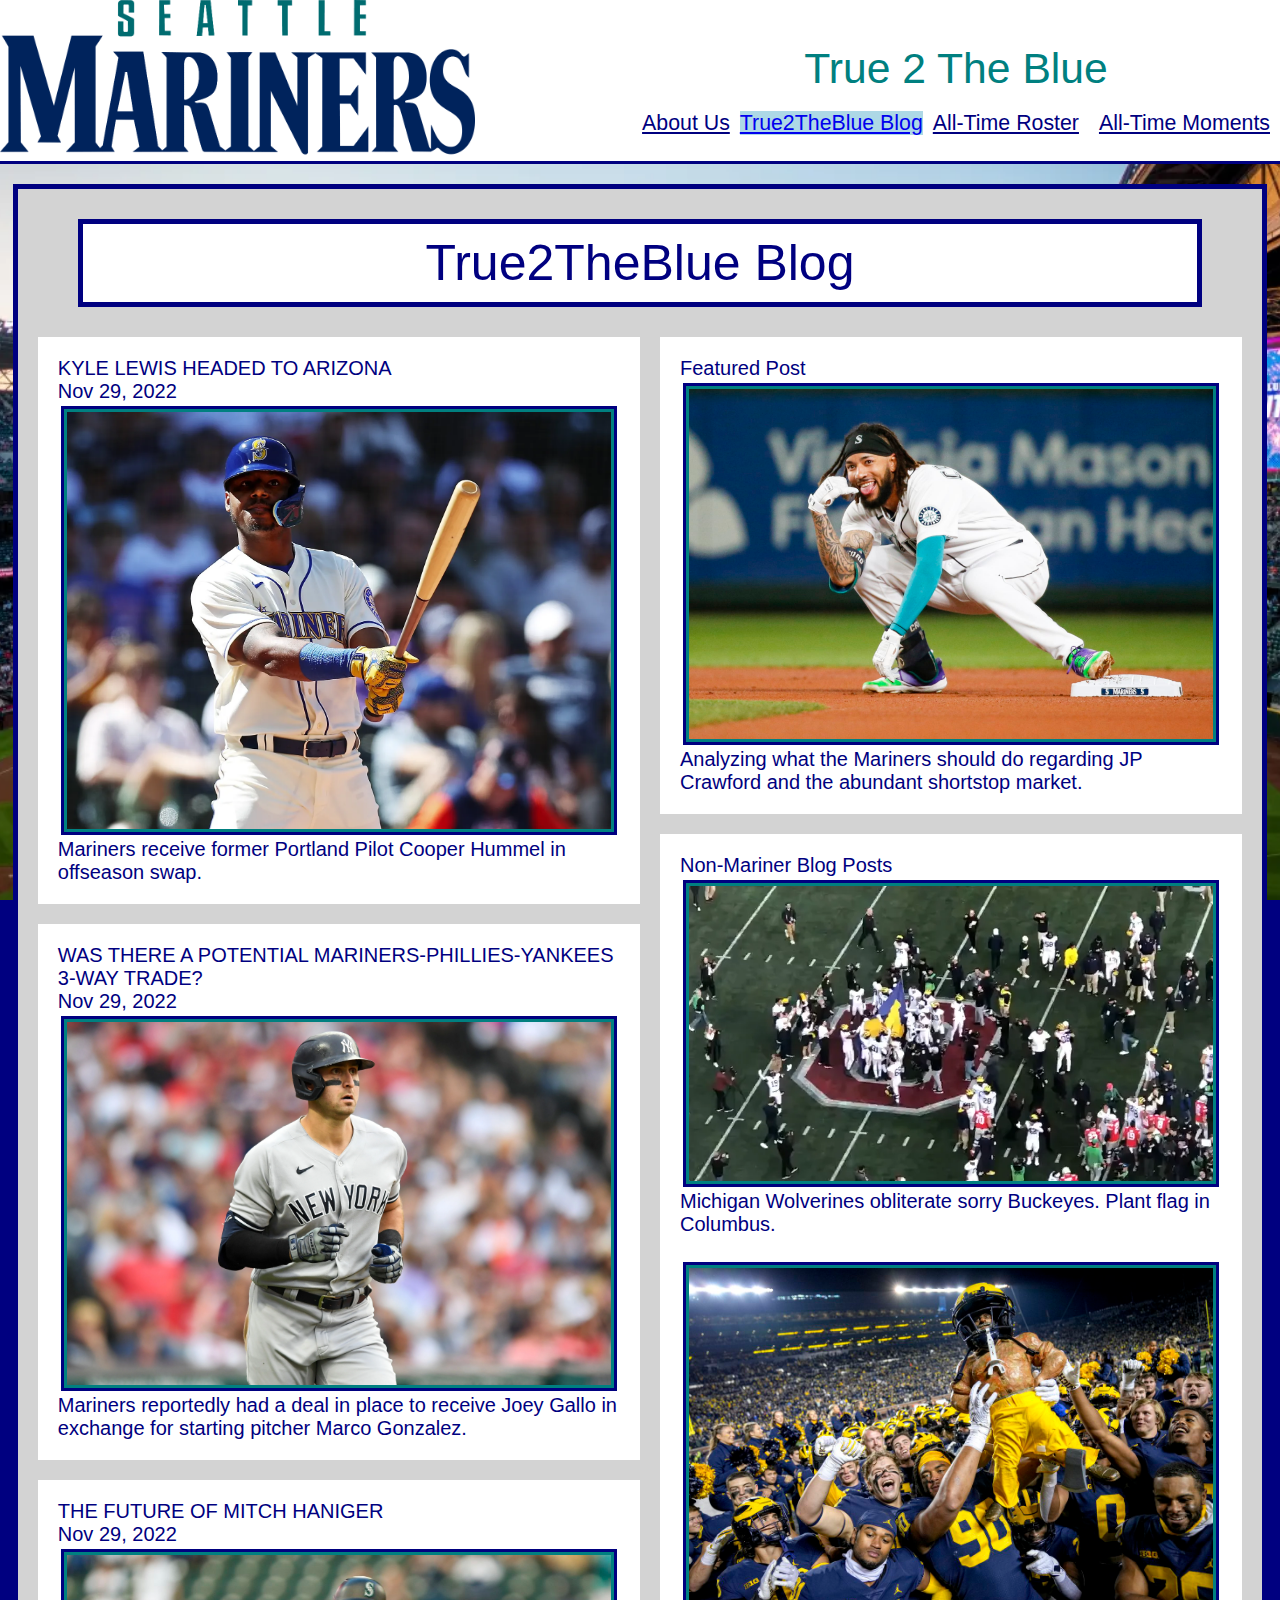
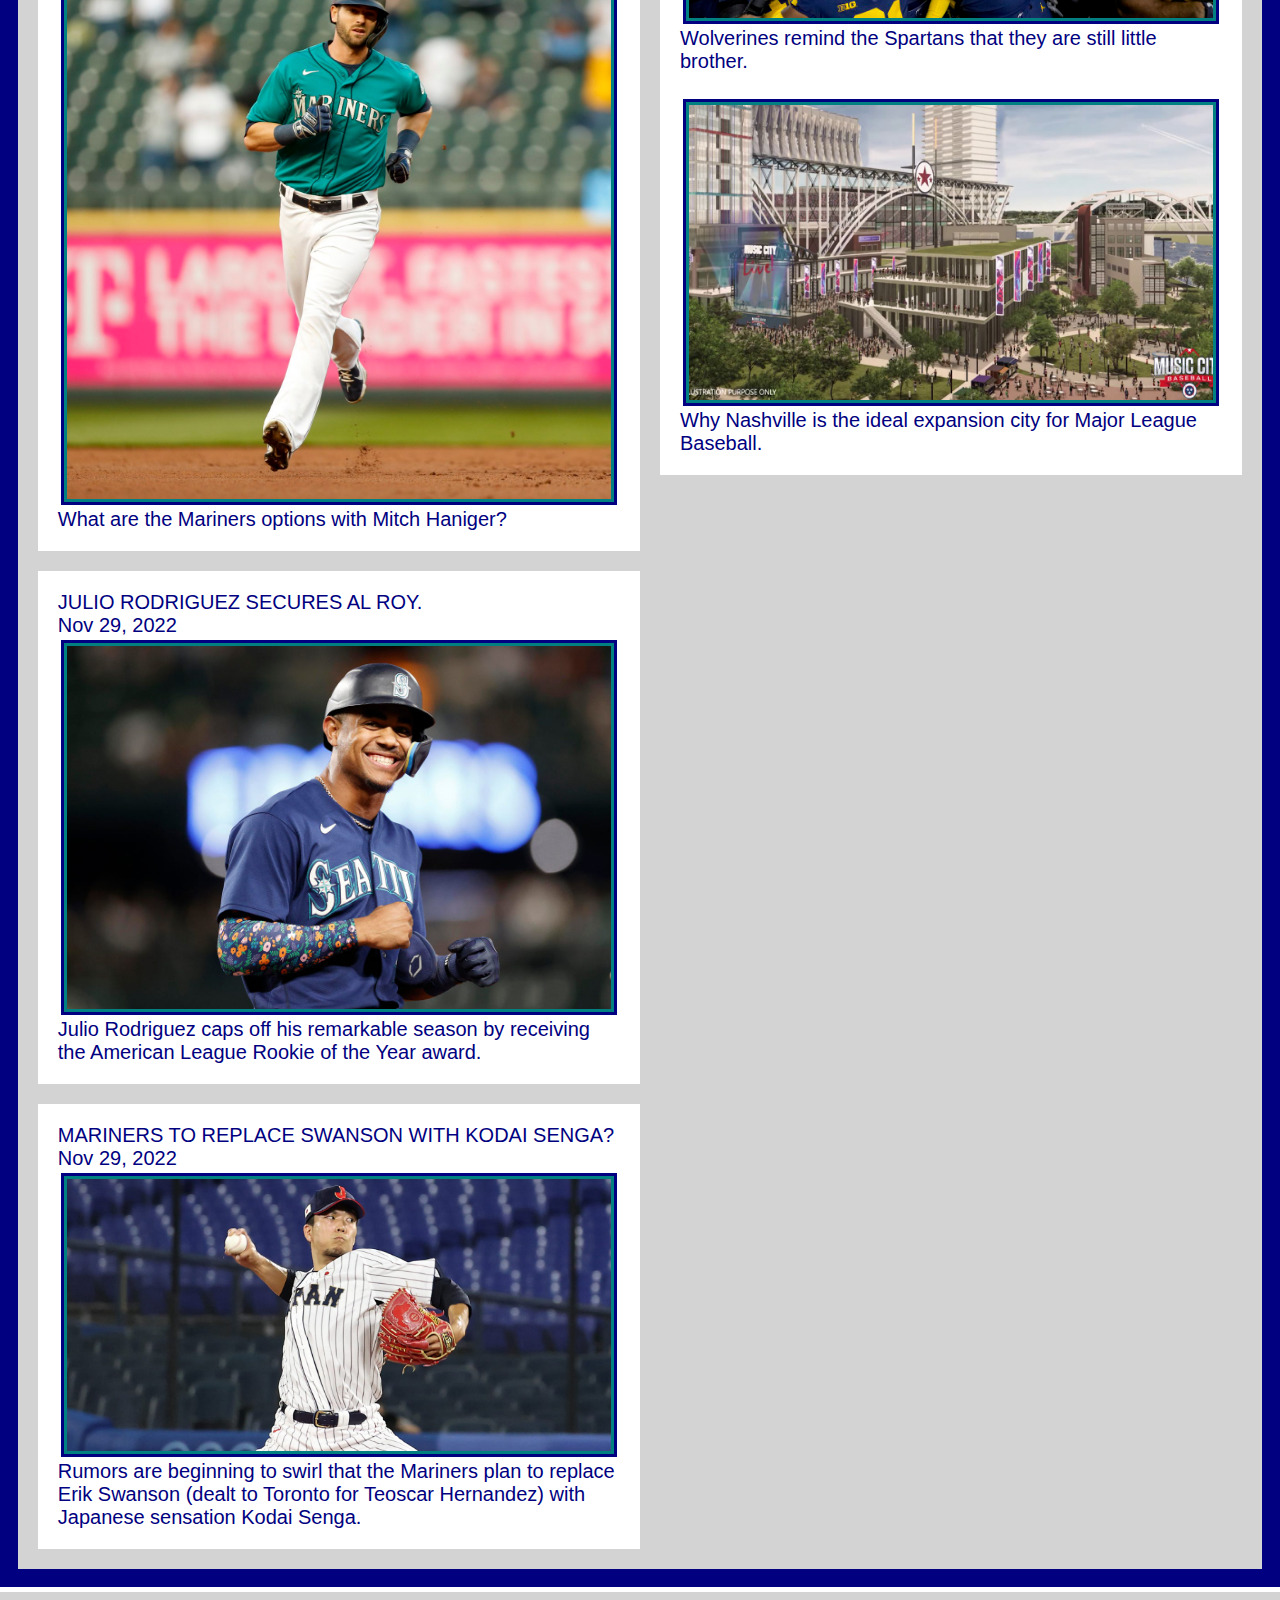
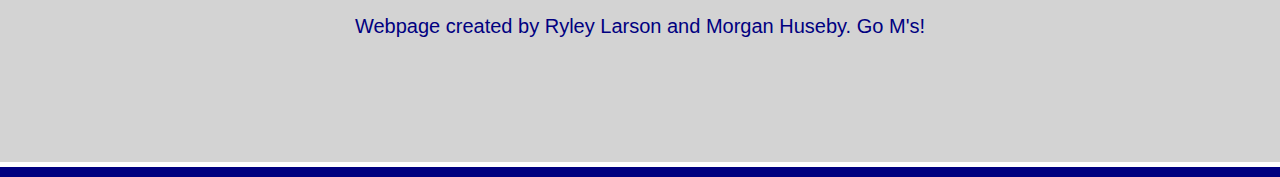
<file: index.html>
<html lang="en">
  <head>
    <meta charset="utf-8">
    <meta name="viewport" content="width=device-width, initial-scale=1.0">
    <link rel="stylesheet" type="text/css" href="css/html5reset.css">
    <link rel="stylesheet" type="text/css" href="css/style.css">
    <link rel="stylesheet" type="text/css" href="css/blog.css">
    <title>True 2 The Blue</title>
  </head>

  <body>
    <a class = "skip" href="#main">Skip to Main Content</a>
    <header>
      <img src="images/MarinersLogo.png" alt="" id = "logo">
        <nav>
            <h1 id="title">True 2 The Blue</h1>
            <ul class="nav_links">
                <li class="nav_item"><a href="about.html">About Us</a></li>
                <li class="active"><a href="index.html">True2TheBlue Blog</a></li>
                <li class="nav_item"><a href="roster.html">All-Time Roster</a></li>
                <li class="nav_item"><a href="moments.html">All-Time Moments</a></li>
            </ul> 
    </nav>
    </header>
  
<main class="about" id="main">

  <h2 class="header">True2TheBlue Blog</h2>

  <div class="row">
    <div class="leftcolumn">
      <div class="card">
        <h3>KYLE LEWIS HEADED TO ARIZONA</h3>
        <h4>Nov 29, 2022</h4>
        <div class="realimg">
        <img src="images/lewis.webp" alt="Kyle Lewis action shot">
        </div>
        <p>Mariners receive former Portland Pilot Cooper Hummel in offseason swap.</p>
      </div>
      <div class="card">
        <h3>WAS THERE A POTENTIAL MARINERS-PHILLIES-YANKEES 3-WAY TRADE?</h3>
        <h4>Nov 29, 2022</h4>
        <div class="realimg">
          <img src="images\gallo.webp" alt="Joey Gallo action shot">
          </div>
        <p>Mariners reportedly had a deal in place to receive Joey Gallo in exchange for starting pitcher Marco Gonzalez.</p>
      </div>
      <div class="card">
        <h3>THE FUTURE OF MITCH HANIGER</h3>
        <h4>Nov 29, 2022</h4>
        <div class="realimg">
          <img src="images\haniger.jpg" alt="Mitch Haniger action shot">
          </div>
        <p>What are the Mariners options with Mitch Haniger?</p>
      </div>
      <div class="card">
        <h3>JULIO RODRIGUEZ SECURES AL ROY.</h3>
        <h4>Nov 29, 2022</h4>
        <div class="realimg">
          <img src="images\julio.jpg" alt="Julio Rodriguez smiling ear to ear">
          </div>
        <p>Julio Rodriguez caps off his remarkable season by receiving the American League Rookie of the Year award.</p>
      </div>
      <div class="card">
        <h3>MARINERS TO REPLACE SWANSON WITH KODAI SENGA?</h3>
        <h4>Nov 29, 2022</h4>
        <div class="realimg">
          <img src="images\senga.jpg" alt="Kodai Senga action shot">
          </div>
        <p>Rumors are beginning to swirl that the Mariners plan to replace Erik Swanson (dealt to Toronto for Teoscar Hernandez) with Japanese sensation Kodai Senga.</p>
      </div>
    </div>
    <div class="rightcolumn">
      <div class="card">
        <h3>Featured Post</h3>
        <div class="realimg">
          <img src="images\crawford.jpeg" alt="JP Crawford swagger shot">
          </div>
        <p>Analyzing what the Mariners should do regarding JP Crawford and the abundant shortstop market.</p>
      </div>
      <div class="card">
        <h3>Non-Mariner Blog Posts</h3>
        <div class="realimg">
          <img src="images\michigan-flag-plant.webp" alt="Michigan planting their flag">
          </div>
          <p>Michigan Wolverines obliterate sorry Buckeyes. Plant flag in Columbus.</p><br>
        <div class="realimg">
          <img src="images\msu_stinks.jpg" alt="Michigan football team hoists the Paul Bunyan Trophy">
          </div>
          <p>Wolverines remind the Spartans that they are still little brother.</p><br>
          <div class="realimg">
            <img src="images\nashville_baseball_stadium_mock_up.webp" alt="Potential Nashville MLB stadium rendering">
            </div>
            <p>Why Nashville is the ideal expansion city for Major League Baseball.</p>
      </div>
    </div>
  </div>
  
</main>

<footer>
  <p><br/>Webpage created by Ryley Larson and Morgan Huseby. Go M's!</p>
</footer>

</body>
</file>
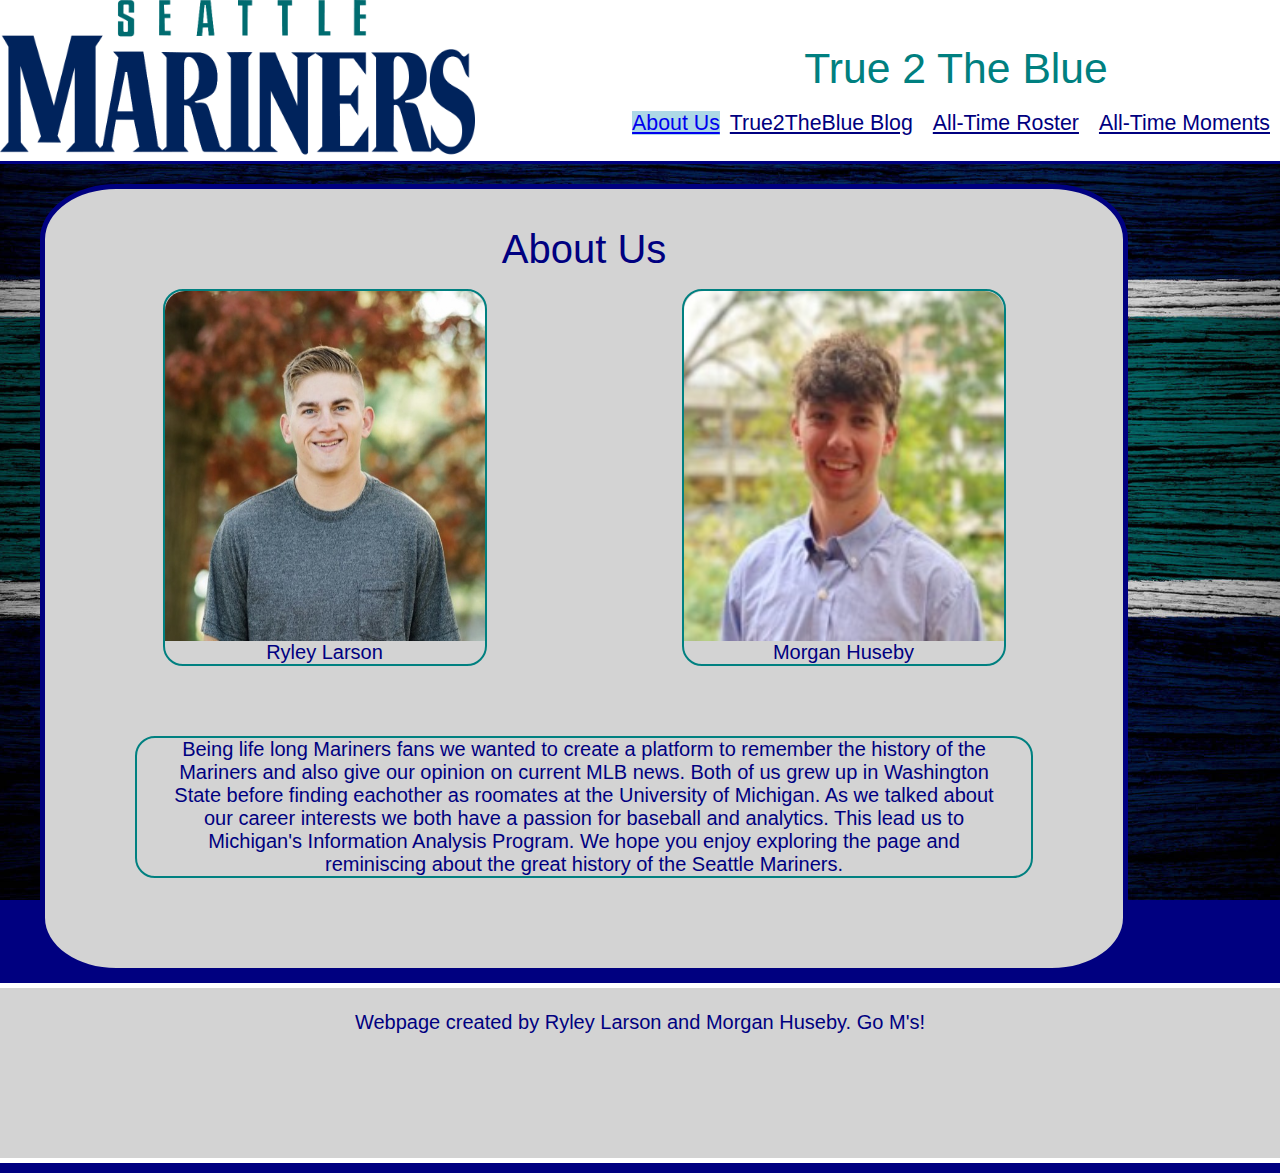
<file: about.html>
<html lang="en">
  <head>
    <meta charset="utf-8">
    <meta name="viewport" content="width=device-width, initial-scale=1.0">
    <link rel="stylesheet" type="text/css" href="css/html5reset.css">
    <link rel="stylesheet" type="text/css" href="css/style.css">
    <link rel="stylesheet" type="text/css" href="css/morgan.css">
    
    <title>True 2 The Blue</title>
  </head>

  <body>
    <a class = "skip" href="#skip">Skip to Main Content</a>
    <header>
        <img src="images/MarinersLogo.png" alt="Mariners Logo" id = "logo">
        <nav>
            <h1 id="title">True 2 The Blue</h1>
            <ul class="nav_links">
                <li class="active"><a href="about.html">About Us</a></li>
                <li class="nav_item"><a href="index.html">True2TheBlue Blog</a></li>
                <li class="nav_item"><a href="roster.html">All-Time Roster</a></li>
                <li class="nav_item"><a href="moments.html">All-Time Moments</a></li>
            </ul>
        </nav>
    </header>
  
    <main class="about" id="skip">
        <h1>About Us</h1>
        <div class = "aboutImages">
            <figure>
                <img src="images/RyleyLarson.jpg" width = "320" height = "350" alt="Picture of Ryley Larson" id = "Ryley">
                <figcaption>Ryley Larson</figcaption>
            </figure>
            <figure>
                <img src="images/MorganHuseby.jpg" width ="320" height = "350"  alt="Picture of Morgan Huseby" id = "Morgan">
                <figcaption>Morgan Huseby</figcaption>
            </figure>
        </div>
        <p class = "aboutP">
            Being life long Mariners fans we wanted to create a platform to remember the history of the Mariners and also give our opinion on current MLB news.
            Both of us grew up in Washington State before finding eachother as roomates at the University of Michigan.
            As we talked about our career interests we both have a passion for baseball and analytics. This lead us to Michigan's 
            Information Analysis Program. We hope you enjoy exploring the page and reminiscing about the great history of the Seattle Mariners.
        </p>


    </main>

    <footer>
        <p><br/>Webpage created by Ryley Larson and Morgan Huseby. Go M's!</p>
    </footer>

    </body>
</html>
</file>
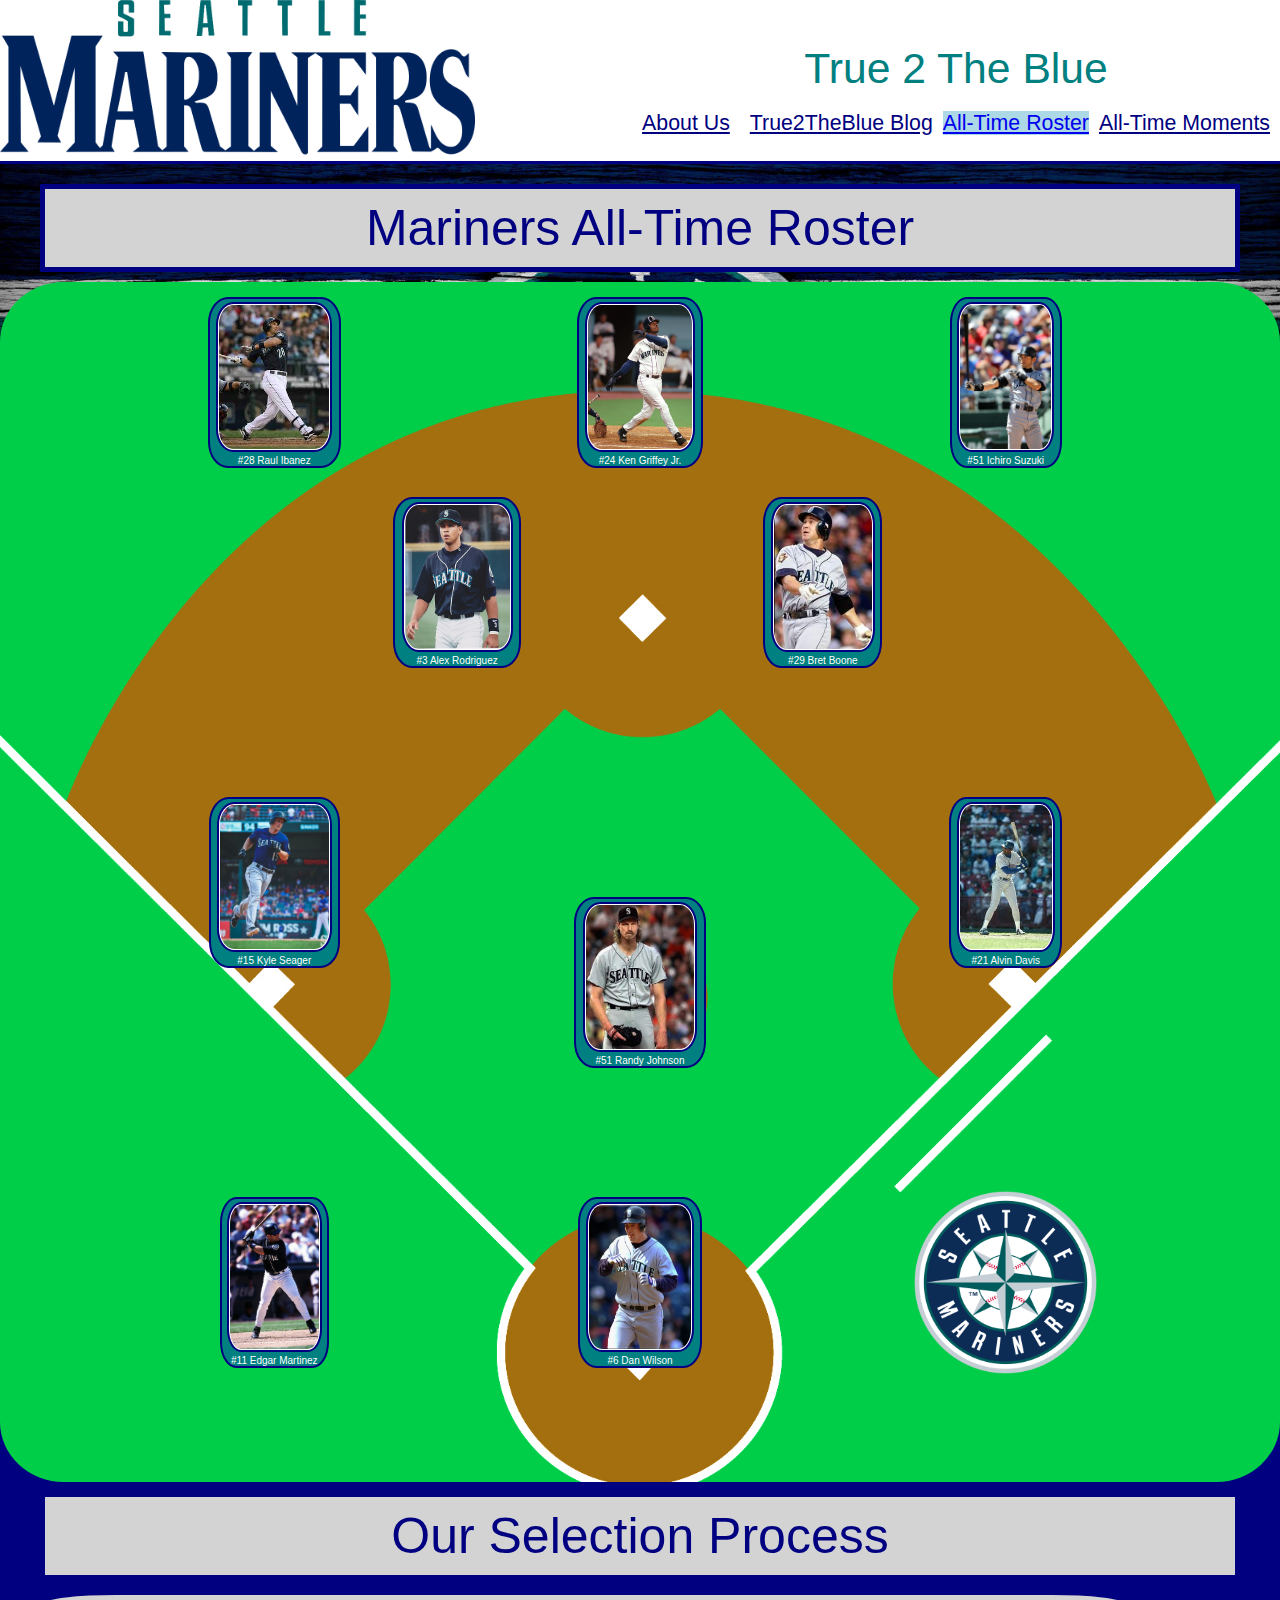
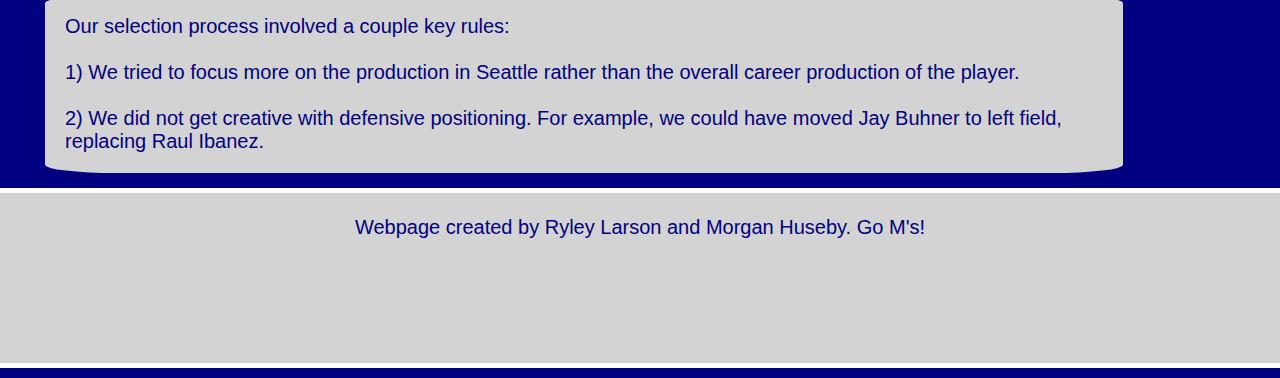
<file: roster.html>
<html lang="en">
  <head>
    <meta charset="utf-8">
    <meta name="viewport" content="width=device-width, initial-scale=1.0">
    <link rel="stylesheet" type="text/css" href="css/html5reset.css">
    <link rel="stylesheet" type="text/css" href="css/style.css">
    <link rel="stylesheet" type="text/css" href="css/roster.css">
    <title>True 2 The Blue</title>
  </head>

  <body>
    <a class = "skip" href="#main">Skip to Main Content</a>
    <header>
        <img src="images/MarinersLogo.png" alt="Mariners logo" id = "logo">
        <nav>
            <h1 id="title">True 2 The Blue</h1>
            <ul class="nav_links">
                <li class="nav_item"><a href="about.html">About Us</a></li>
                <li class="nav_item"><a href="index.html">True2TheBlue Blog</a></li>
                <li class="active"><a href="roster.html">All-Time Roster</a></li>
                <li class="nav_item"><a href="moments.html">All-Time Moments</a></li>
            </ul>
    </nav>
    </header>
  
<main id="main">

    <h2 class="header">Mariners All-Time Roster</h2>

    <div class="roster-content">
        <div class= 'player' id="left-fielder">
            <img src="images/ibanez.jpeg" alt="left fielder"/>
            <p>#28 Raul Ibanez</p>
        </div>
        <div class= 'player' id="center-fielder">
            <img src="images/griffey.webp" alt="center fielder"/>
            <p>#24 Ken Griffey Jr.</p>
        </div>
        <div class= 'player' id="right-fielder">
            <img src="images/ichiro.jpg" alt="right fielder"/>
            <p>#51 Ichiro Suzuki</p>
        </div>
        <div class= 'player' id="shortstop">
            <img src="images/arod.jpg" alt="shortstop"/>
           <p>#3 Alex Rodriguez</p>
        </div>
        <div class= 'player' id="second-baseman">
            <img src="images/boone.jpg" alt="second baseman"/>
            <p>#29 Bret Boone</p>
        </div>
        <div class= 'player' id="third-baseman">
            <img src="images/seager.jpg" alt="third baseman"/>
            <p>#15 Kyle Seager</p>
        </div>
        <div class= 'player' id="pitcher">
            <img src="images/johnson.jpg" alt="pitcher"/>
            <p>#51 Randy Johnson</p>
        </div>
        <div class= 'player' id="first-baseman">
            <img src="images/davis.jpeg" alt="first baseman"/>
            <p>#21 Alvin Davis</p>
        </div>
        <div class= 'player' id="designated-hitter">
            <img src="images/edgar.jpg" alt="designated hitter"/>
            <p>#11 Edgar Martinez</p>
        </div>
        <div class= 'player' id="catcher">
            <img src="images/wilson.jpg" alt="catcher"/>
            <p>#6 Dan Wilson</p>
        </div>

        <img id= 'mariners-logo' src="images/mariners-logo.png" alt="mariners logo"/>

    </div>

    <h2 class="header">Our Selection Process</h2>

    <div class="about">
        <p>Our selection process involved a couple key rules:<br/><br/>
        1) We tried to focus more on the production in Seattle rather than the overall career production of the player.
        <br/><br/>
        2) We did not get creative with defensive positioning. For example, we could have moved Jay Buhner to left field, replacing Raul Ibanez.
        </p>
    </div>

</main>

<footer>
    <p><br/>Webpage created by Ryley Larson and Morgan Huseby. Go M's!</p>
</footer>
</file>
<file: css/style.css>
* {
    box-sizing: border-box;
    word-wrap: break-word;
  }

  *:focus{
    border: 2px solid black;
  }
  
  header{
    border-bottom: 3px solid navy;
    margin-bottom:20px;
    background: white;
    display:flex;
    flex-direction: column;
    align-items: center;
  }

body{
  background-image: url('../images/mariners-generic-background.jpg');
  overflow-x: hidden;
  background-color: navy;
  background-attachment: fixed;   
  background-position: center;
  background-repeat: no-repeat; 
  background-size: cover; 
  color: white;
  font-family: Arial;
  padding: 20px;
  margin: 0;
  padding: 0;
  font-size: 16pt; 
}

.about{
  font-size: 20px;
  max-width: 85%;
  color: navy;
  border: solid navy 5px;
  text-align: left;
  background-color: lightgray;
  padding: 20px;
  margin: 10px 40px;
  border-radius: 7%;
}

footer{
  font-size: 20px;
  text-overflow:wrap;
  text-align: center;
  color: navy;
  border: white solid 5px;
  margin: 10px 0px;
  width: 200%;
  position: relative;
  left: -50%;
  height: 20%;
  background-color: lightgray;
  padding: 0% 50%;
  border-radius: 7%;
}

h1{
  font-size: 2em;
  text-align: center;
  line-height: 2;
}

a:hover{
transform: scale(1.2);
}

a.skip{
  background: white;
  left: 0;
  padding: 6px;
  position: absolute;
  top: -40px;
  -webkit-transition: top 1s ease-out;
  transition: top 1s ease-out;
  z-index: 1;
}

a.skip:focus{
  top:20px;
  color: black;
  text-decoration-style: solid;
}

.nav_item a{
  padding: 10px;
  color: navy;
}

.nav_item a:hover, a:focus{
  color: navy;
  text-decoration: underline;
  -webkit-text-decoration-style: dotted;
          text-decoration-style: dotted;
}

.nav_links > .active > a{
  background-color:lightblue;
  text-emphasis: bold;
}

#logo{
  width: 475px;
  animation: hw5_move 5s;
}

  #title{
    color:teal;
  }

  nav a:visited{
    color: blue;
}
.nav_links{
    display: flex;
    flex-direction: column;
    text-align: center;
}

@keyframes hw5_move{
    0% { opacity: 0; }
    100% { opacity: 1; }
}

@media screen and (prefers-reduced-motion: reduce){
html{
    scroll-behavior: auto; /* Removes scroll animation */
}

.skip a{
  -webkit-transition: none; /* sets to default setting */
  transition: none;        /* sets to default setting */
 }

 #logo{
  animation: none;
}

/*Turn off parallax*/
header{
  background-attachment: initial;
}
#background-video{
  display: none;
}
}




@media screen and (min-width: 900px){
  header{
      display:flex;
      flex-direction: row;
      justify-content: space-between;
  }
  .nav_links{
      flex-direction: row;
  }
}
</file>
<file: css/blog.css>
body{
    background-image: url('../images/tmobile.webp');
}

.header{
    font-size: 50px;
    color: navy;
    border: solid navy 5px;
    text-align: center;
    background-color: white;
    padding: 10px;
    margin: 10px 40px;
    text-overflow: wrap;
  }

.leftcolumn, .rightcolumn {
    width: 100%;
    padding: 0;
  }

  .about{
    max-width: 100%;
    margin: 1%;
    border-radius: 0%;
  }

  /* Real image */

.realimg{
    background-color: teal;
    display: inline-block;
    border: 3px solid navy;
    margin: 3px;
    padding: 3px;
    object-fit: cover;
    color: white;
}
  
  /* Add a card effect for articles */
  .card {
    background-color: white;
    padding: 20px;
    margin-top: 20px;
  }
  
  /* Clear floats after the columns */
  .row:after {
    content: "";
    display: table;
    clear: both;
  }

  @media screen and (min-width: 800px) {
    .leftcolumn {
        float: left;
        width: 75%;
      }
      
      /* Right column */
      .rightcolumn {
        float: left;
        width: 25%;
        padding-left: 20px;
      }
  }

  @media screen and (min-width: 1000px) {
    .leftcolumn {
        float: left;
        width: 50%;
      }
      
      /* Right column */
      .rightcolumn {
        float: left;
        width: 50%;
        padding-left: 20px;
      }
  }
</file>
<file: css/morgan.css>
p {
  padding: 0 30px;
}





#title{
  color:teal;
  
}

.aboutImages{
  display: flex;
  flex-wrap: wrap;
  flex-direction: row;
  justify-content:space-around;
  align-items: center;
  align-content: space-around;
}
figcaption{
  text-align: center;
}
figure{
  border: solid teal 2px;
  border-radius: 20px;
}
figure img{ 
  
  border-top-left-radius: 20px;
  border-top-right-radius: 20px;
}
.aboutP{
  border: solid 2px teal;
  text-align:center;
  border-radius: 20px;
  margin: 70px;
}
.moments{
  display:flex;
  flex-wrap: wrap;
  flex-direction: row;
  justify-content:space-around;
  align-items: center;
  align-content: space-around;
  row-gap: 70px;
  margin-top:20px;
}
.vid{
  border: 2px teal solid;
  text-align: center;

}

.bbbb{
  position: relative;
  width:100%;
  height:600px;
  display: flex;
  align-items: center;
  justify-content:center;
  overflow:hidden;
}

.bbbb h2{
  position:absolute;
  text-align:center;
  font-size:2rem;
  font-weight: bold;
  padding:20px;
  margin:15px;
  z-index:1;
  left:40px;
  bottom:100px;
  color:white;
}

@keyframes hw5_move{
    0% { opacity: 0; }
    100% { opacity: 1; }
}





#momentsback, .bbbb{
  background-color: teal;
}
@media screen and (min-width: 400px){
  .bbbb h2{
    font-size:3rem;
  }
}


@media screen and (min-width: 800px){
    .bbbb h2{
      font-size:5rem;
    }
}
</file>
<file: css/roster.css>
.player{
    text-align: center;
    background-color: teal;
    border-radius: 15%;
    border: navy 2px solid;
  }
  
  .header{
    font-size: 50px;
    color: navy;
    border: solid navy 5px;
    text-align: center;
    background-color: lightgray;
    padding: 10px;
    margin: 10px 40px;
    text-overflow: wrap;
  }

  .player > img{
    height: 75%;
    justify-content: center;
    border: navy 2px solid;
    padding: 1px;
    margin: 3px;
    background-color: white;
    border-radius: 15%;
    max-width: 90%;
  }
  
  .player > p{
    color: white;
    font-size: 10px;
    text-align: center;
  }

  .roster-content {
    display: grid;
    grid-template-columns: repeat(1, 1fr);
    grid-template-rows: repeat(10, 1fr);
    justify-content: center;
    background-image: none;
    background-color: none;
    justify-items: center;
    align-items: center;
    border-radius: 2%;
  }
  
  #mariners-logo{
    display: none;
  }
  
  #left-fielder{
    grid-row: 6;
  }
  
  #center-fielder{
    grid-row: 3;
  }
  
  #right-fielder{
    grid-row: 1;
  }
  
  #shortstop{
    grid-row: 2;
  }
  
  #second-baseman{
    grid-row: 5;
  }
  
  #third-baseman{
    grid-row: 7;
  }
  
  #pitcher{
    grid-row: 10;
  }
  
  #first-baseman{
    grid-row: 8;
  }
  
  #designated-hitter{
    grid-row: 4;
  }
  
  #catcher{
    grid-row: 9;
  }
  
  @media screen and (min-width: 400px){
  
    .roster-content {
      display: grid;
      grid-template-columns: repeat(2, 1fr);
      grid-template-rows: repeat(5, 1fr);
      justify-content: center;
      background-image: none;
      background-color: none;
      justify-items: center;
      align-items: center;
      border-radius: 2%;
    }
  
    #mariners-logo{
      display: none;
    }
  
    #left-fielder{
      grid-row: 3;
      grid-column: 2;
    }
  
    #center-fielder{
      grid-row: 2;
      grid-column: 1;
    }
  
    #right-fielder{
      grid-row: 1;
      grid-column: 1;
    }
  
    #shortstop{
      grid-row: 1;
      grid-column: 2;
    }
  
    #second-baseman{
      grid-row: 3;
      grid-column: 1;
    }
  
    #third-baseman{
      grid-row: 4;
      grid-column: 1;
    }
  
    #pitcher{
      grid-row: 5;
      grid-column: 2;
    }
  
    #first-baseman{
      grid-row: 4;
      grid-column: 2;
    }
  
    #designated-hitter{
      grid-row: 2;
      grid-column: 2;
    }
  
    #catcher{
      grid-row: 5;
      grid-column: 1;
    }
  }
  
  @media screen and (min-width: 800px){
  
    .roster-content {
      display: grid;
      grid-template-columns: repeat(7, 1fr);
      grid-template-rows: repeat(12, 100px);
      justify-content: center;
      background-image: url('..\\images\\baseball-field-background.jpeg');
      background-size: cover;
      background-repeat: no-repeat;
      background-position: center;
      justify-items: center;
      align-items: center;
      border-radius: 5%;
    }
  
    #mariners-logo{
      display: inline;
      grid-row-start: 10;
      grid-row-end: 12;
      grid-column-start: 6;
      grid-column-end: 7;
    }
  
    #left-fielder{
      grid-row-start: 1;
      grid-row-end: 3;
      grid-column-start: 2;
      grid-column-end: 3;
    }
  
    #center-fielder{
      grid-row-start: 1;
      grid-row-end: 3;
      grid-column-start: 4;
      grid-column-end: 5;
    }
  
    #right-fielder{
      grid-row-start: 1;
      grid-row-end: 3;
      grid-column-start: 6;
      grid-column-end: 7;
    }
  
    #shortstop{
      grid-row-start: 3;
      grid-row-end: 5;
      grid-column-start: 3;
      grid-column-end: 4;
    }
  
    #second-baseman{
      grid-row-start: 3;
      grid-row-end: 5;
      grid-column-start: 5;
      grid-column-end: 6;
    }
  
    #third-baseman{
      grid-row-start: 6;
      grid-row-end: 8;
      grid-column-start: 2;
      grid-column-end: 3;
    }
  
    #pitcher{
      grid-row-start: 7;
      grid-row-end: 9;
      grid-column-start: 4;
      grid-column-end: 5;
    }
  
    #first-baseman{
      grid-row-start: 6;
      grid-row-end: 8;
      grid-column-start: 6;
      grid-column-end: 7;
    }
  
    #designated-hitter{
      grid-row-start: 10;
      grid-row-end: 12;
      grid-column-start: 2;
      grid-column-end: 3;
    }
  
    #catcher{
      grid-row-start: 10;
      grid-row-end: 12;
      grid-column-start: 4;
      grid-column-end: 5;
    }
  }
</file>
